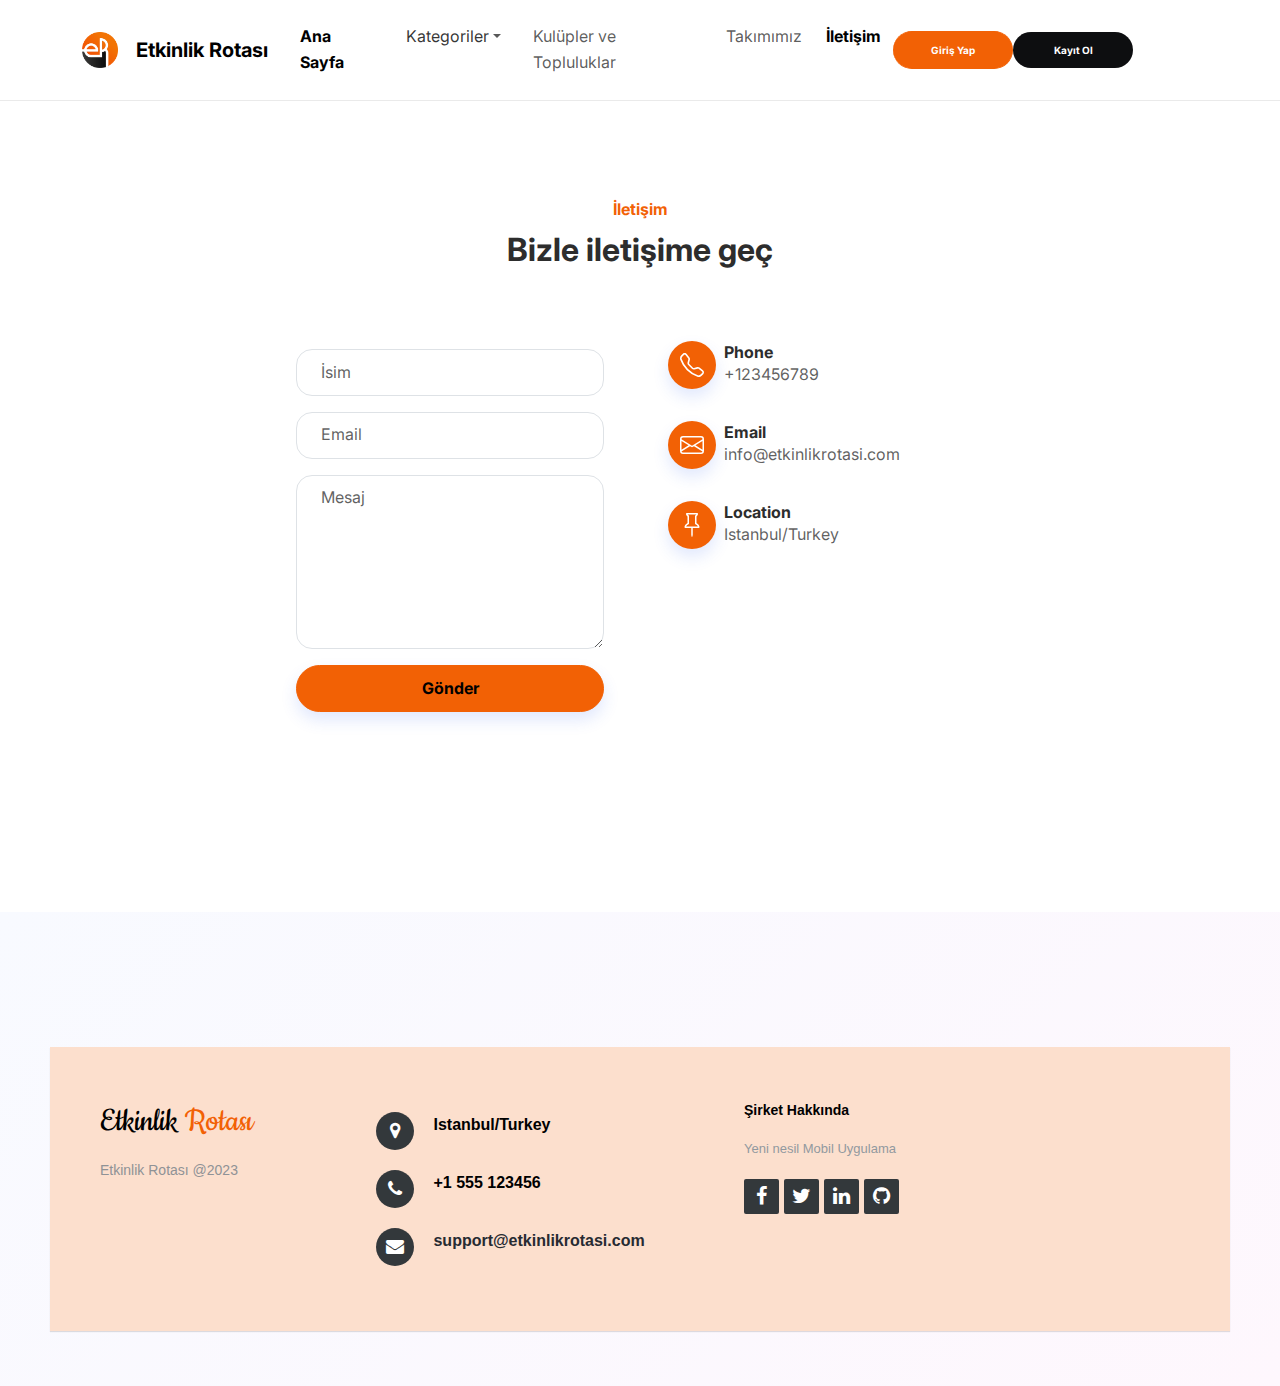
<file: src/contacts.html>
<!DOCTYPE html>
<html data-bs-theme="light" lang="en">

<head>
    <meta charset="utf-8">
    <meta name="viewport" content="width=device-width, initial-scale=1.0, shrink-to-fit=no">
    <title>Contacts - Etkinlik Rotası</title>
    <meta name="description" content="Yeni nesil bilet satın alma platformu">
    <link rel="stylesheet" href="assets/bootstrap/css/bootstrap.min.css">
    <link rel="stylesheet" href="https://fonts.googleapis.com/css?family=Inter:300italic,400italic,600italic,700italic,800italic,400,300,600,700,800&amp;display=swap">
    <link rel="stylesheet" href="https://fonts.googleapis.com/css?family=Cookie">
    <link rel="stylesheet" href="assets/fonts/font-awesome.min.css">
    <link rel="stylesheet" href="assets/css/bs-theme-overrides.css">
    <link rel="stylesheet" href="assets/css/Bold-BS4-CSS-Image-Slider.css">
    <link rel="stylesheet" href="assets/css/Footer-with-social-media-icons.css">
    <link rel="stylesheet" href="assets/css/Pretty-Footer-.css">
</head>

<body>
    <nav class="navbar navbar-expand-md sticky-top navbar-shrink py-3 navbar-light" id="mainNav">
        <div class="container"><img src="assets/img/android_icon.png" style="width: 36px;height: 36px;"><a class="navbar-brand d-flex align-items-center" href="/" style="width: 150px;padding: 9px;"><span style="font-size: 20px;padding: 9px;">Etkinlik Rotası</span></a>
            <div class="collapse navbar-collapse" id="navcol-1" style="width: 400px;transform: translate(0px);">
                <ul class="navbar-nav mx-auto">
                    <li class="nav-item"><a class="nav-link active" href="index.html" style="font-size: 16px;">Ana Sayfa</a></li>
                    <li class="nav-item dropdown"><a class="dropdown-toggle nav-link" aria-expanded="false" data-bs-toggle="dropdown" href="#"><span style="color: rgba(0, 0, 0, 0.8);">Kategoriler</span></a>
                        <div class="dropdown-menu"><a class="dropdown-item" href="#">Konserler</a><a class="dropdown-item" href="#">Tiyatrolar</a><a class="dropdown-item" href="#">Sanat Sergileri</a><a class="dropdown-item" href="#">Workshop</a><a class="dropdown-item" href="#">Sinema</a><a class="dropdown-item" href="#">Festivaller</a><a class="dropdown-item" href="#">Müzeler</a></div>
                    </li>
                    <li class="nav-item"></li>
                    <li class="nav-item"><a class="nav-link" href="projects.html" style="font-size: 16px;">Kulüpler ve Topluluklar</a></li>
                    <li class="nav-item"><a class="nav-link" href="team.html" style="font-size: 16px;padding-right: 8px;">Takımımız</a></li>
                    <li class="nav-item"><a class="nav-link active" href="contacts.html" style="font-size: 16px;padding-right: 8px;">İletişim&nbsp;</a></li>
                    <li class="nav-item"></li>
                    <li class="nav-item"></li>
                    <li class="nav-item"></li>
                </ul>
                <div class="col-xl-4"><a class="btn btn-primary" role="button" style="font-size: 10px;color: rgb(255,255,255);background: rgb(242,97,5);border-left-style: none;border-left-color: var(--bs-btn-color);width: 120px;" href="login.html">Giriş Yap</a><a class="btn btn-primary" role="button" style="font-size: 10px;color: rgb(255,255,255);background: rgb(13,14,16);width: 120px;border-width: 0px;border-left-style: none;border-left-color: rgb(10,10,10);" href="signup.html">Kayıt Ol</a></div>
            </div>
        </div>
    </nav>
    <section class="py-5">
        <div class="container py-5">
            <div class="row mb-5">
                <div class="col-md-8 col-xl-6 text-center mx-auto">
                    <p class="fw-bold text-success mb-2" style="color: var(--bs-primary);"><span style="color: rgb(242, 97, 5);">İletişim</span></p>
                    <h2 class="fw-bold">Bizle iletişime geç</h2>
                </div>
            </div>
            <div class="row d-flex justify-content-center">
                <div class="col-md-6 col-xl-4">
                    <div>
                        <form class="p-3 p-xl-4" method="post" data-bs-theme="light">
                            <div class="mb-3"><input class="form-control" type="text" id="name-1" name="name" placeholder="İsim"></div>
                            <div class="mb-3"><input class="form-control" type="email" id="email-1" name="email" placeholder="Email"></div>
                            <div class="mb-3"><textarea class="form-control" id="message-1" name="message" rows="6" placeholder="Mesaj"></textarea></div>
                            <div><button class="btn btn-primary shadow d-block w-100" type="submit">Gönder</button></div>
                        </form>
                    </div>
                </div>
                <div class="col-md-4 col-xl-4 d-flex justify-content-center justify-content-xl-start">
                    <div class="d-flex flex-wrap flex-md-column justify-content-md-start align-items-md-start h-100">
                        <div class="d-flex align-items-center p-3">
                            <div class="bs-icon-md bs-icon-circle bs-icon-primary shadow d-flex flex-shrink-0 justify-content-center align-items-center d-inline-block bs-icon bs-icon-md"><svg xmlns="http://www.w3.org/2000/svg" width="1em" height="1em" fill="currentColor" viewBox="0 0 16 16" class="bi bi-telephone">
                                    <path d="M3.654 1.328a.678.678 0 0 0-1.015-.063L1.605 2.3c-.483.484-.661 1.169-.45 1.77a17.568 17.568 0 0 0 4.168 6.608 17.569 17.569 0 0 0 6.608 4.168c.601.211 1.286.033 1.77-.45l1.034-1.034a.678.678 0 0 0-.063-1.015l-2.307-1.794a.678.678 0 0 0-.58-.122l-2.19.547a1.745 1.745 0 0 1-1.657-.459L5.482 8.062a1.745 1.745 0 0 1-.46-1.657l.548-2.19a.678.678 0 0 0-.122-.58L3.654 1.328zM1.884.511a1.745 1.745 0 0 1 2.612.163L6.29 2.98c.329.423.445.974.315 1.494l-.547 2.19a.678.678 0 0 0 .178.643l2.457 2.457a.678.678 0 0 0 .644.178l2.189-.547a1.745 1.745 0 0 1 1.494.315l2.306 1.794c.829.645.905 1.87.163 2.611l-1.034 1.034c-.74.74-1.846 1.065-2.877.702a18.634 18.634 0 0 1-7.01-4.42 18.634 18.634 0 0 1-4.42-7.009c-.362-1.03-.037-2.137.703-2.877L1.885.511z"></path>
                                </svg></div>
                            <div class="px-2">
                                <h6 class="fw-bold mb-0">Phone</h6>
                                <p class="text-muted mb-0">+123456789</p>
                            </div>
                        </div>
                        <div class="d-flex align-items-center p-3">
                            <div class="bs-icon-md bs-icon-circle bs-icon-primary shadow d-flex flex-shrink-0 justify-content-center align-items-center d-inline-block bs-icon bs-icon-md"><svg xmlns="http://www.w3.org/2000/svg" width="1em" height="1em" fill="currentColor" viewBox="0 0 16 16" class="bi bi-envelope">
                                    <path d="M0 4a2 2 0 0 1 2-2h12a2 2 0 0 1 2 2v8a2 2 0 0 1-2 2H2a2 2 0 0 1-2-2V4Zm2-1a1 1 0 0 0-1 1v.217l7 4.2 7-4.2V4a1 1 0 0 0-1-1H2Zm13 2.383-4.708 2.825L15 11.105V5.383Zm-.034 6.876-5.64-3.471L8 9.583l-1.326-.795-5.64 3.47A1 1 0 0 0 2 13h12a1 1 0 0 0 .966-.741ZM1 11.105l4.708-2.897L1 5.383v5.722Z"></path>
                                </svg></div>
                            <div class="px-2">
                                <h6 class="fw-bold mb-0">Email</h6>
                                <p class="text-muted mb-0">info@etkinlikrotasi.com</p>
                            </div>
                        </div>
                        <div class="d-flex align-items-center p-3">
                            <div class="bs-icon-md bs-icon-circle bs-icon-primary shadow d-flex flex-shrink-0 justify-content-center align-items-center d-inline-block bs-icon bs-icon-md"><svg xmlns="http://www.w3.org/2000/svg" width="1em" height="1em" fill="currentColor" viewBox="0 0 16 16" class="bi bi-pin">
                                    <path d="M4.146.146A.5.5 0 0 1 4.5 0h7a.5.5 0 0 1 .5.5c0 .68-.342 1.174-.646 1.479-.126.125-.25.224-.354.298v4.431l.078.048c.203.127.476.314.751.555C12.36 7.775 13 8.527 13 9.5a.5.5 0 0 1-.5.5h-4v4.5c0 .276-.224 1.5-.5 1.5s-.5-1.224-.5-1.5V10h-4a.5.5 0 0 1-.5-.5c0-.973.64-1.725 1.17-2.189A5.921 5.921 0 0 1 5 6.708V2.277a2.77 2.77 0 0 1-.354-.298C4.342 1.674 4 1.179 4 .5a.5.5 0 0 1 .146-.354zm1.58 1.408-.002-.001.002.001zm-.002-.001.002.001A.5.5 0 0 1 6 2v5a.5.5 0 0 1-.276.447h-.002l-.012.007-.054.03a4.922 4.922 0 0 0-.827.58c-.318.278-.585.596-.725.936h7.792c-.14-.34-.407-.658-.725-.936a4.915 4.915 0 0 0-.881-.61l-.012-.006h-.002A.5.5 0 0 1 10 7V2a.5.5 0 0 1 .295-.458 1.775 1.775 0 0 0 .351-.271c.08-.08.155-.17.214-.271H5.14c.06.1.133.191.214.271a1.78 1.78 0 0 0 .37.282z"></path>
                                </svg></div>
                            <div class="px-2">
                                <h6 class="fw-bold mb-0">Location</h6>
                                <p class="text-muted mb-0">Istanbul/Turkey</p>
                            </div>
                        </div>
                    </div>
                </div>
            </div>
        </div>
    </section>
    <footer class="bg-primary-gradient">
        <footer style="background: var(--bs-primary-bg-subtle);">
            <div class="row">
                <div class="col-sm-6 col-md-4 col-lg-3 col-xl-3 offset-xl-0 footer-navigation">
                    <h3><a href="#" style="border-color: var(--bs-emphasis-color);"><span style="color: rgb(0, 0, 0);">Etkinlik </span><span style="color: rgb(242, 97, 5);">Rotası</span></a></h3>
                    <p class="company-name">Etkinlik Rotası @2023</p><a href="#" style="color: var(--bs-primary-bg-subtle);">Admin Panel Giriş</a>
                </div>
                <div class="col-sm-6 col-md-4 col-lg-4 footer-contacts">
                    <div><span class="fa fa-map-marker footer-contacts-icon"> </span>
                        <p><span class="new-line-span"></span><span style="color: rgb(0, 0, 0);"> Istanbul/Turkey</span></p>
                    </div>
                    <div><i class="fa fa-phone footer-contacts-icon"></i>
                        <p class="footer-center-info email text-start"><span style="color: rgb(0, 0, 0);"> +1 555 123456</span></p>
                    </div>
                    <div><i class="fa fa-envelope footer-contacts-icon"></i>
                        <p> <a href="#" target="_blank"><span style="color: rgb(39, 43, 50);">support@etkinlikrotasi.com</span></a></p>
                    </div>
                </div>
                <div class="col-md-4 col-lg-4 footer-about">
                    <h4><span style="color: rgb(0, 0, 0);">Şirket Hakkında</span></h4>
                    <p> Yeni nesil Mobil Uygulama</p>
                    <div class="social-links social-icons"><a href="#"><i class="fa fa-facebook"></i></a><a href="#"><i class="fa fa-twitter"></i></a><a href="#"><i class="fa fa-linkedin"></i></a><a href="#"><i class="fa fa-github"></i></a></div>
                </div>
            </div>
        </footer>
    </footer>
    <script src="assets/bootstrap/js/bootstrap.min.js"></script>
    <script src="assets/js/bold-and-bright.js"></script>
</body>

</html>
</file>
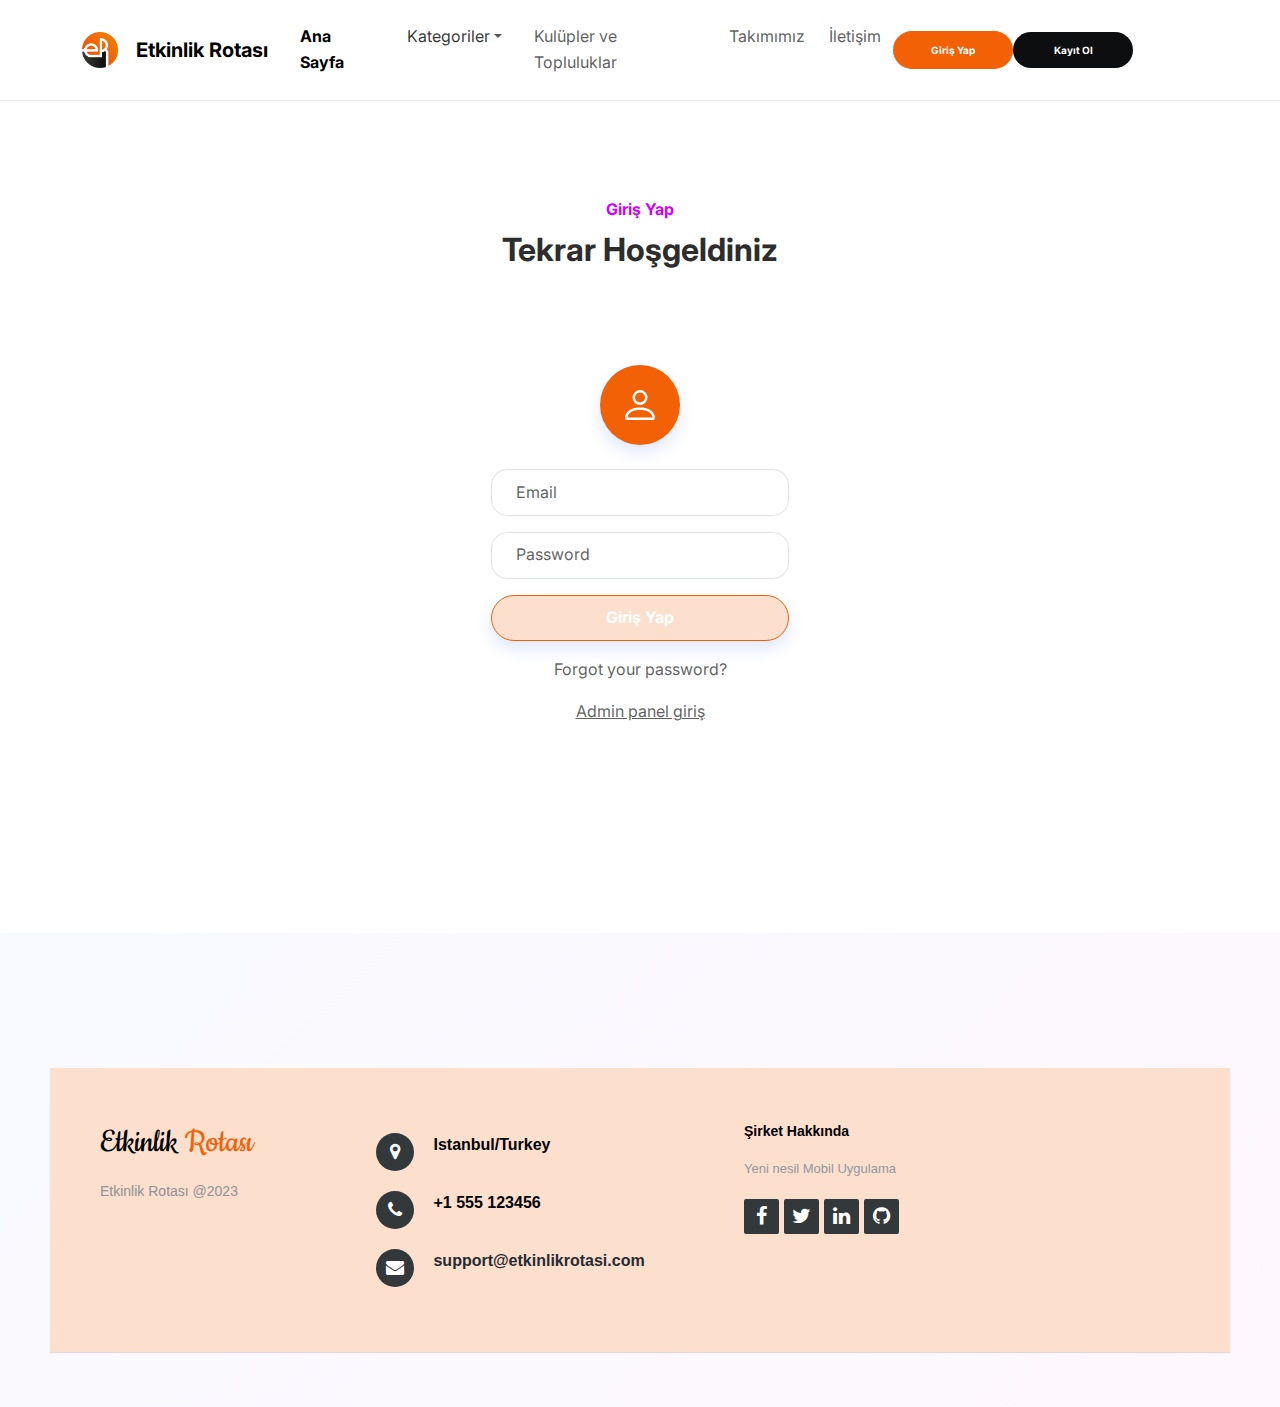
<file: src/login.html>
<!DOCTYPE html>
<html data-bs-theme="light" lang="en">

<head>
    <meta charset="utf-8">
    <meta name="viewport" content="width=device-width, initial-scale=1.0, shrink-to-fit=no">
    <title>Log in - Etkinlik Rotası</title>
    <meta name="description" content="Yeni nesil bilet satın alma platformu">
    <link rel="stylesheet" href="assets/bootstrap/css/bootstrap.min.css">
    <link rel="stylesheet" href="https://fonts.googleapis.com/css?family=Inter:300italic,400italic,600italic,700italic,800italic,400,300,600,700,800&amp;display=swap">
    <link rel="stylesheet" href="https://fonts.googleapis.com/css?family=Cookie">
    <link rel="stylesheet" href="assets/fonts/font-awesome.min.css">
    <link rel="stylesheet" href="assets/css/bs-theme-overrides.css">
    <link rel="stylesheet" href="assets/css/Bold-BS4-CSS-Image-Slider.css">
    <link rel="stylesheet" href="assets/css/Footer-with-social-media-icons.css">
    <link rel="stylesheet" href="assets/css/Pretty-Footer-.css">
</head>

<body>
    <nav class="navbar navbar-expand-md sticky-top navbar-shrink py-3 navbar-light" id="mainNav">
        <div class="container"><img src="assets/img/android_icon.png" style="width: 36px;height: 36px;"><a class="navbar-brand d-flex align-items-center" href="/" style="width: 150px;padding: 9px;"><span style="font-size: 20px;padding: 9px;">Etkinlik Rotası</span></a>
            <div class="collapse navbar-collapse" id="navcol-1" style="width: 400px;transform: translate(0px);">
                <ul class="navbar-nav mx-auto">
                    <li class="nav-item"><a class="nav-link active" href="index.html" style="font-size: 16px;">Ana Sayfa</a></li>
                    <li class="nav-item dropdown"><a class="dropdown-toggle nav-link" aria-expanded="false" data-bs-toggle="dropdown" href="#"><span style="color: rgba(0, 0, 0, 0.8);">Kategoriler</span></a>
                        <div class="dropdown-menu"><a class="dropdown-item" href="#">Konserler</a><a class="dropdown-item" href="#">Tiyatrolar</a><a class="dropdown-item" href="#">Sanat Sergileri</a><a class="dropdown-item" href="#">Workshop</a><a class="dropdown-item" href="#">Sinema</a><a class="dropdown-item" href="#">Festivaller</a><a class="dropdown-item" href="#">Müzeler</a></div>
                    </li>
                    <li class="nav-item"></li>
                    <li class="nav-item"><a class="nav-link" href="projects.html" style="font-size: 16px;">Kulüpler ve Topluluklar</a></li>
                    <li class="nav-item"><a class="nav-link" href="team.html" style="font-size: 16px;padding-right: 8px;">Takımımız</a></li>
                    <li class="nav-item"><a class="nav-link" href="contacts.html" style="font-size: 16px;padding-right: 8px;">İletişim&nbsp;</a></li>
                    <li class="nav-item"></li>
                    <li class="nav-item"></li>
                    <li class="nav-item"></li>
                </ul>
                <div class="col-xl-4"><a class="btn btn-primary" role="button" style="font-size: 10px;color: rgb(255,255,255);background: rgb(242,97,5);border-left-style: none;border-left-color: var(--bs-btn-color);width: 120px;" href="login.html">Giriş Yap</a><a class="btn btn-primary" role="button" style="font-size: 10px;color: rgb(255,255,255);background: rgb(13,14,16);width: 120px;border-width: 0px;border-left-style: none;border-left-color: rgb(10,10,10);" href="signup.html">Kayıt Ol</a></div>
            </div>
        </div>
    </nav>
    <section class="py-5">
        <div class="container py-5">
            <div class="row mb-4 mb-lg-5">
                <div class="col-md-8 col-xl-6 text-center mx-auto">
                    <p class="fw-bold text-success mb-2" style="color: #d500f9;"><span style="color: rgb(213, 0, 249);">Giriş Yap</span></p>
                    <h2 class="fw-bold">Tekrar Hoşgeldiniz</h2>
                </div>
            </div>
            <div class="row d-flex justify-content-center">
                <div class="col-md-6 col-xl-4">
                    <div class="card">
                        <div class="card-body text-center d-flex flex-column align-items-center">
                            <div class="bs-icon-xl bs-icon-circle bs-icon-primary shadow bs-icon my-4"><svg xmlns="http://www.w3.org/2000/svg" width="1em" height="1em" fill="currentColor" viewBox="0 0 16 16" class="bi bi-person">
                                    <path d="M8 8a3 3 0 1 0 0-6 3 3 0 0 0 0 6Zm2-3a2 2 0 1 1-4 0 2 2 0 0 1 4 0Zm4 8c0 1-1 1-1 1H3s-1 0-1-1 1-4 6-4 6 3 6 4Zm-1-.004c-.001-.246-.154-.986-.832-1.664C11.516 10.68 10.289 10 8 10c-2.29 0-3.516.68-4.168 1.332-.678.678-.83 1.418-.832 1.664h10Z"></path>
                                </svg></div>
                            <form method="post" data-bs-theme="light">
                                <div class="mb-3"><input class="form-control" type="email" name="email" placeholder="Email"></div>
                                <div class="mb-3"><input class="form-control" type="password" name="password" placeholder="Password"></div>
                                <div class="mb-3"><button class="btn btn-primary shadow d-block w-100" type="submit" style="background: var(--bs-primary-bg-subtle);color: var(--bs-body-bg);">Giriş Yap</button></div>
                            </form>
                            <p class="text-muted">Forgot your password?</p>
                            <p class="text-muted"><a href="admin.html">Admin panel giriş</a></p>
                            <!-- <p class="text-muted">Admin panel giriş için tıklayınız</p> -->

                        </div>
                    </div>
                </div>
            </div>
        </div>
    </section>
    <footer class="bg-primary-gradient">
        <footer style="background: var(--bs-primary-bg-subtle);">
            <div class="row">
                <div class="col-sm-6 col-md-4 col-lg-3 col-xl-3 offset-xl-0 footer-navigation">
                    <h3><a href="#" style="border-color: var(--bs-emphasis-color);"><span style="color: rgb(0, 0, 0);">Etkinlik </span><span style="color: rgb(242, 97, 5);">Rotası</span></a></h3>
                    <p class="company-name">Etkinlik Rotası @2023</p><a href="#" style="color: var(--bs-primary-bg-subtle);">Admin Panel Giriş</a>
                </div>
                <div class="col-sm-6 col-md-4 col-lg-4 footer-contacts">
                    <div><span class="fa fa-map-marker footer-contacts-icon"> </span>
                        <p><span class="new-line-span"></span><span style="color: rgb(0, 0, 0);"> Istanbul/Turkey</span></p>
                    </div>
                    <div><i class="fa fa-phone footer-contacts-icon"></i>
                        <p class="footer-center-info email text-start"><span style="color: rgb(0, 0, 0);"> +1 555 123456</span></p>
                    </div>
                    <div><i class="fa fa-envelope footer-contacts-icon"></i>
                        <p> <a href="#" target="_blank"><span style="color: rgb(39, 43, 50);">support@etkinlikrotasi.com</span></a></p>
                    </div>
                </div>
                <div class="col-md-4 col-lg-4 footer-about">
                    <h4><span style="color: rgb(0, 0, 0);">Şirket Hakkında</span></h4>
                    <p> Yeni nesil Mobil Uygulama</p>
                    <div class="social-links social-icons"><a href="#"><i class="fa fa-facebook"></i></a><a href="#"><i class="fa fa-twitter"></i></a><a href="#"><i class="fa fa-linkedin"></i></a><a href="#"><i class="fa fa-github"></i></a></div>
                </div>
            </div>
        </footer>
    </footer>
    <script src="assets/bootstrap/js/bootstrap.min.js"></script>
    <script src="assets/js/bold-and-bright.js"></script>
</body>

</html>
</file>
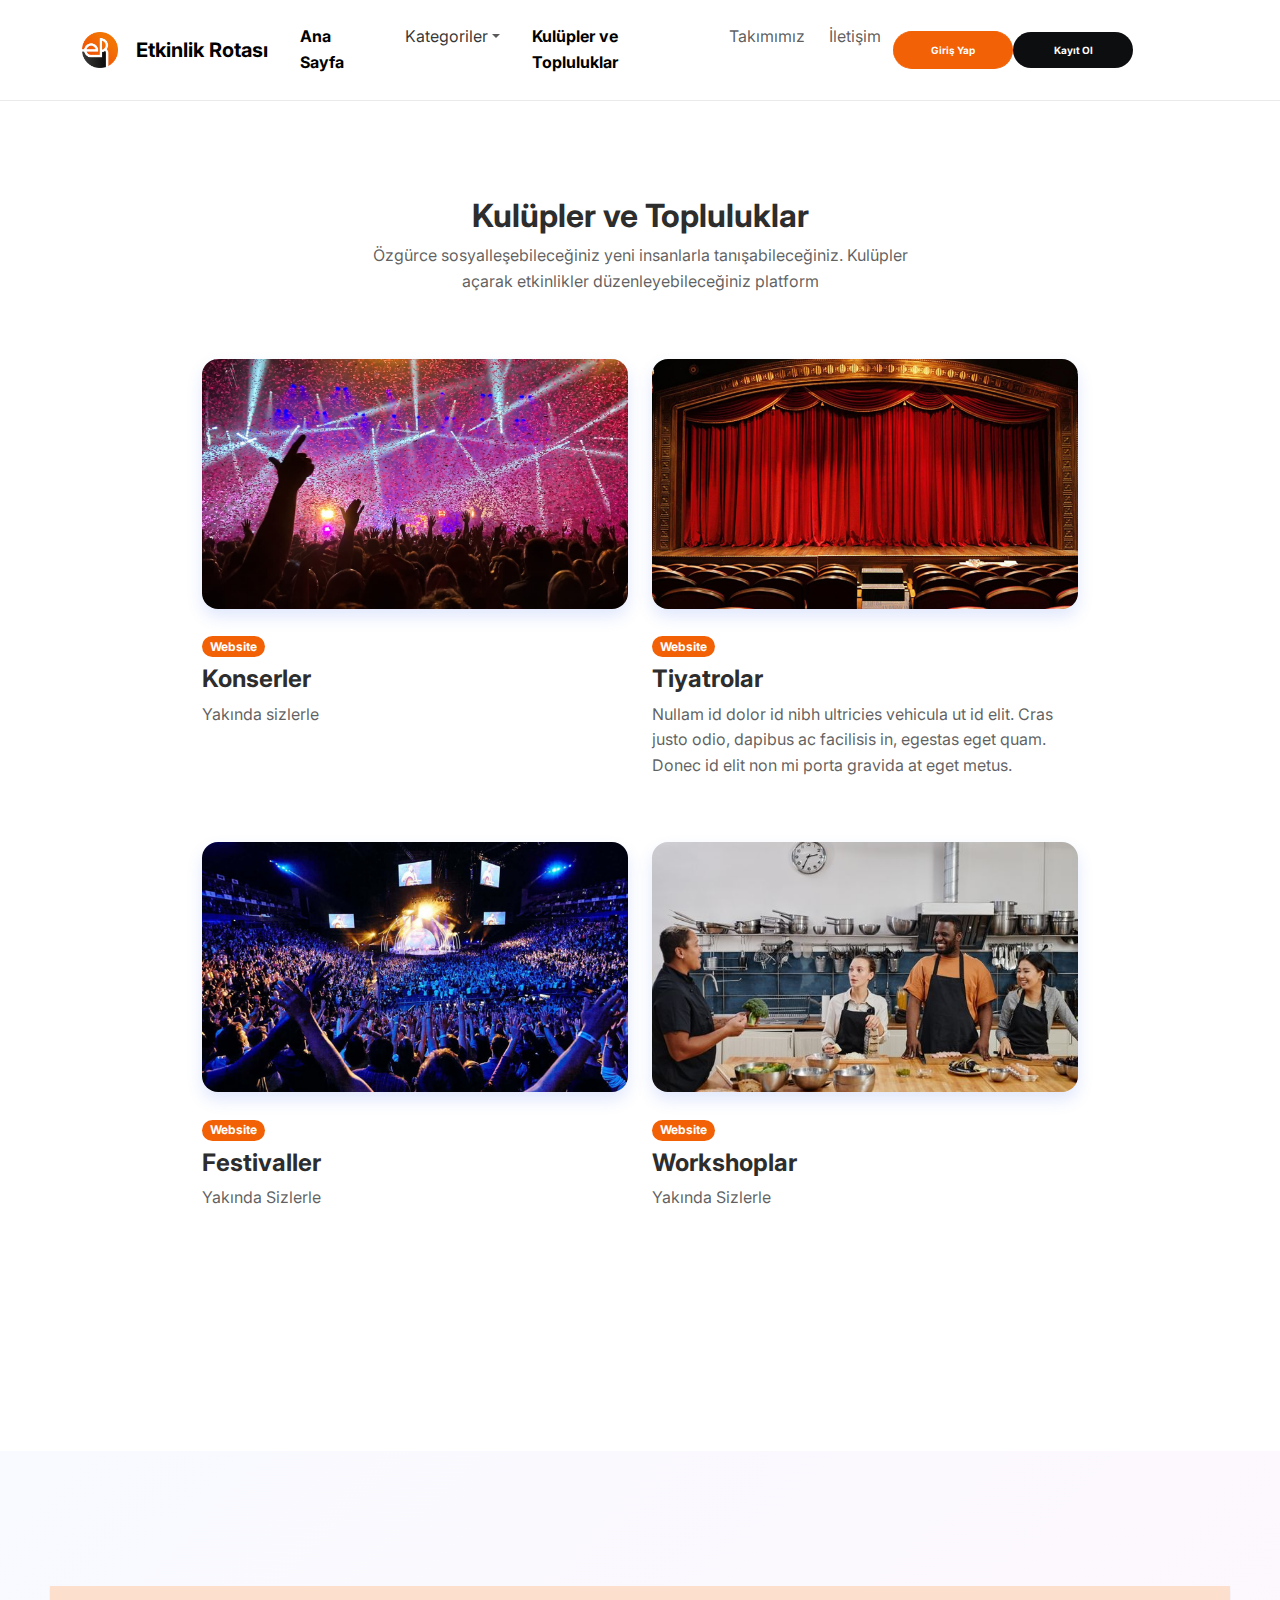
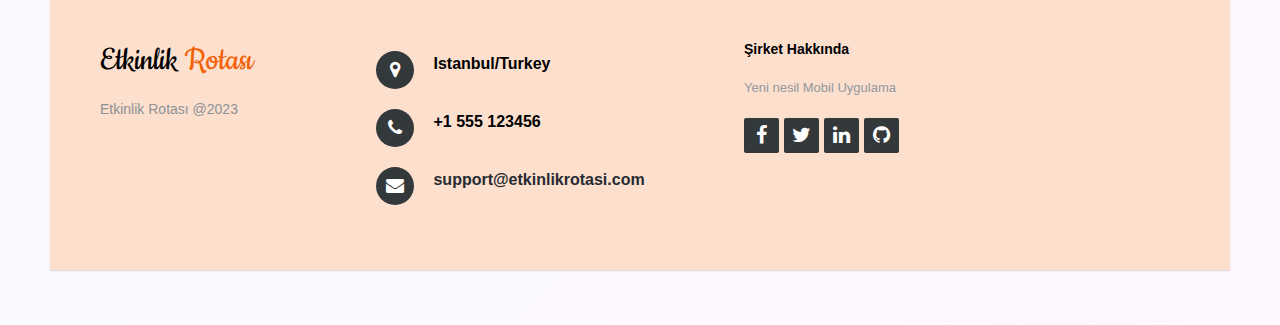
<file: src/projects.html>
<!DOCTYPE html>
<html data-bs-theme="light" lang="en">

<head>
    <meta charset="utf-8">
    <meta name="viewport" content="width=device-width, initial-scale=1.0, shrink-to-fit=no">
    <title>Projects - Etkinlik Rotası</title>
    <meta name="description" content="Yeni nesil bilet satın alma platformu">
    <link rel="stylesheet" href="assets/bootstrap/css/bootstrap.min.css">
    <link rel="stylesheet" href="https://fonts.googleapis.com/css?family=Inter:300italic,400italic,600italic,700italic,800italic,400,300,600,700,800&amp;display=swap">
    <link rel="stylesheet" href="https://fonts.googleapis.com/css?family=Cookie">
    <link rel="stylesheet" href="assets/fonts/font-awesome.min.css">
    <link rel="stylesheet" href="assets/css/bs-theme-overrides.css">
    <link rel="stylesheet" href="assets/css/Bold-BS4-CSS-Image-Slider.css">
    <link rel="stylesheet" href="assets/css/Footer-with-social-media-icons.css">
    <link rel="stylesheet" href="assets/css/Pretty-Footer-.css">
</head>

<body>
    <nav class="navbar navbar-expand-md sticky-top navbar-shrink py-3 navbar-light" id="mainNav">
        <div class="container"><img src="assets/img/android_icon.png" style="width: 36px;height: 36px;"><a class="navbar-brand d-flex align-items-center" href="/" style="width: 150px;padding: 9px;"><span style="font-size: 20px;padding: 9px;">Etkinlik Rotası</span></a>
            <div class="collapse navbar-collapse" id="navcol-1" style="width: 400px;transform: translate(0px);">
                <ul class="navbar-nav mx-auto">
                    <li class="nav-item"><a class="nav-link active" href="index.html" style="font-size: 16px;">Ana Sayfa</a></li>
                    <li class="nav-item dropdown"><a class="dropdown-toggle nav-link" aria-expanded="false" data-bs-toggle="dropdown" href="#"><span style="color: rgba(0, 0, 0, 0.8);">Kategoriler</span></a>
                        <div class="dropdown-menu"><a class="dropdown-item" href="#">Konserler</a><a class="dropdown-item" href="#">Tiyatrolar</a><a class="dropdown-item" href="#">Sanat Sergileri</a><a class="dropdown-item" href="#">Workshop</a><a class="dropdown-item" href="#">Sinema</a><a class="dropdown-item" href="#">Festivaller</a><a class="dropdown-item" href="#">Müzeler</a></div>
                    </li>
                    <li class="nav-item"></li>
                    <li class="nav-item"><a class="nav-link active" href="projects.html" style="font-size: 16px;">Kulüpler ve Topluluklar</a></li>
                    <li class="nav-item"><a class="nav-link" href="team.html" style="font-size: 16px;padding-right: 8px;">Takımımız</a></li>
                    <li class="nav-item"><a class="nav-link" href="contacts.html" style="font-size: 16px;padding-right: 8px;">İletişim&nbsp;</a></li>
                    <li class="nav-item"></li>
                    <li class="nav-item"></li>
                    <li class="nav-item"></li>
                </ul>
                <div class="col-xl-4"><a class="btn btn-primary" role="button" style="font-size: 10px;color: rgb(255,255,255);background: rgb(242,97,5);border-left-style: none;border-left-color: var(--bs-btn-color);width: 120px;" href="login.html">Giriş Yap</a><a class="btn btn-primary" role="button" style="font-size: 10px;color: rgb(255,255,255);background: rgb(13,14,16);width: 120px;border-width: 0px;border-left-style: none;border-left-color: rgb(10,10,10);" href="signup.html">Kayıt Ol</a></div>
            </div>
        </div>
    </nav>
    <section class="py-5">
        <div class="container py-5">
            <div class="row mb-5">
                <div class="col-md-8 col-xl-6 text-center mx-auto">
                    <h2 class="fw-bold">Kulüpler ve Topluluklar</h2>
                    <p class="text-muted">Özgürce sosyalleşebileceğiniz yeni insanlarla tanışabileceğiniz. Kulüpler açarak etkinlikler düzenleyebileceğiniz platform</p>
                </div>
            </div>
            <div class="row row-cols-1 row-cols-md-2 mx-auto" style="max-width: 900px;">
                <div class="col mb-4">
                    <div><a href="#"><img class="rounded img-fluid shadow w-100 fit-cover" src="assets/img/products/konser-nedir-konser-ne-demek-biletino-1124.jpg" style="height: 250px;"></a>
                        <div class="py-4"><span class="badge bg-primary mb-2">Website</span>
                            <h4 class="fw-bold">Konserler</h4>
                            <p class="text-muted">Yakında sizlerle</p>
                        </div>
                    </div>
                </div>
                <div class="col mb-4">
                    <div><a href="#"><img class="rounded img-fluid shadow w-100 fit-cover" src="assets/img/products/144438347-1600775959586-gfhfghfgh.jpg" style="height: 250px;"></a>
                        <div class="py-4"><span class="badge bg-primary mb-2">Website</span>
                            <h4 class="fw-bold">Tiyatrolar</h4>
                            <p class="text-muted">Nullam id dolor id nibh ultricies vehicula ut id elit. Cras justo odio, dapibus ac facilisis in, egestas eget quam. Donec id elit non mi porta gravida at eget metus.</p>
                        </div>
                    </div>
                </div>
                <div class="col mb-4">
                    <div><a href="#"><img class="rounded img-fluid shadow w-100 fit-cover" src="assets/img/products/londra%27daki_en_guzel_10_konser_alanı_the_o2_637107262533473648.jpg" style="height: 250px;"></a>
                        <div class="py-4"><span class="badge bg-primary mb-2">Website</span>
                            <h4 class="fw-bold">Festivaller</h4>
                            <p class="text-muted">Yakında Sizlerle</p>
                        </div>
                    </div>
                </div>
                <div class="col mb-4">
                    <div><a href="#"><img class="rounded img-fluid shadow w-100 fit-cover" src="assets/img/products/workshop-nedir-mutfak-workshop-etkinlikleri-3.jpg" style="height: 250px;"></a>
                        <div class="py-4"><span class="badge bg-primary mb-2">Website</span>
                            <h4 class="fw-bold">Workshoplar</h4>
                            <p class="text-muted">Yakında Sizlerle</p>
                        </div>
                    </div>
                </div>
            </div>
        </div>
    </section>
    <footer class="bg-primary-gradient">
        <footer style="background: var(--bs-primary-bg-subtle);">
            <div class="row">
                <div class="col-sm-6 col-md-4 col-lg-3 col-xl-3 offset-xl-0 footer-navigation">
                    <h3><a href="#" style="border-color: var(--bs-emphasis-color);"><span style="color: rgb(0, 0, 0);">Etkinlik </span><span style="color: rgb(242, 97, 5);">Rotası</span></a></h3>
                    <p class="company-name">Etkinlik Rotası @2023</p><a href="#" style="color: var(--bs-primary-bg-subtle);">Admin Panel Giriş</a>
                </div>
                <div class="col-sm-6 col-md-4 col-lg-4 footer-contacts">
                    <div><span class="fa fa-map-marker footer-contacts-icon"> </span>
                        <p><span class="new-line-span"></span><span style="color: rgb(0, 0, 0);"> Istanbul/Turkey</span></p>
                    </div>
                    <div><i class="fa fa-phone footer-contacts-icon"></i>
                        <p class="footer-center-info email text-start"><span style="color: rgb(0, 0, 0);"> +1 555 123456</span></p>
                    </div>
                    <div><i class="fa fa-envelope footer-contacts-icon"></i>
                        <p> <a href="#" target="_blank"><span style="color: rgb(39, 43, 50);">support@etkinlikrotasi.com</span></a></p>
                    </div>
                </div>
                <div class="col-md-4 col-lg-4 footer-about">
                    <h4><span style="color: rgb(0, 0, 0);">Şirket Hakkında</span></h4>
                    <p> Yeni nesil Mobil Uygulama</p>
                    <div class="social-links social-icons"><a href="#"><i class="fa fa-facebook"></i></a><a href="#"><i class="fa fa-twitter"></i></a><a href="#"><i class="fa fa-linkedin"></i></a><a href="#"><i class="fa fa-github"></i></a></div>
                </div>
            </div>
        </footer>
    </footer>
    <script src="assets/bootstrap/js/bootstrap.min.js"></script>
    <script src="assets/js/bold-and-bright.js"></script>
</body>

</html>
</file>
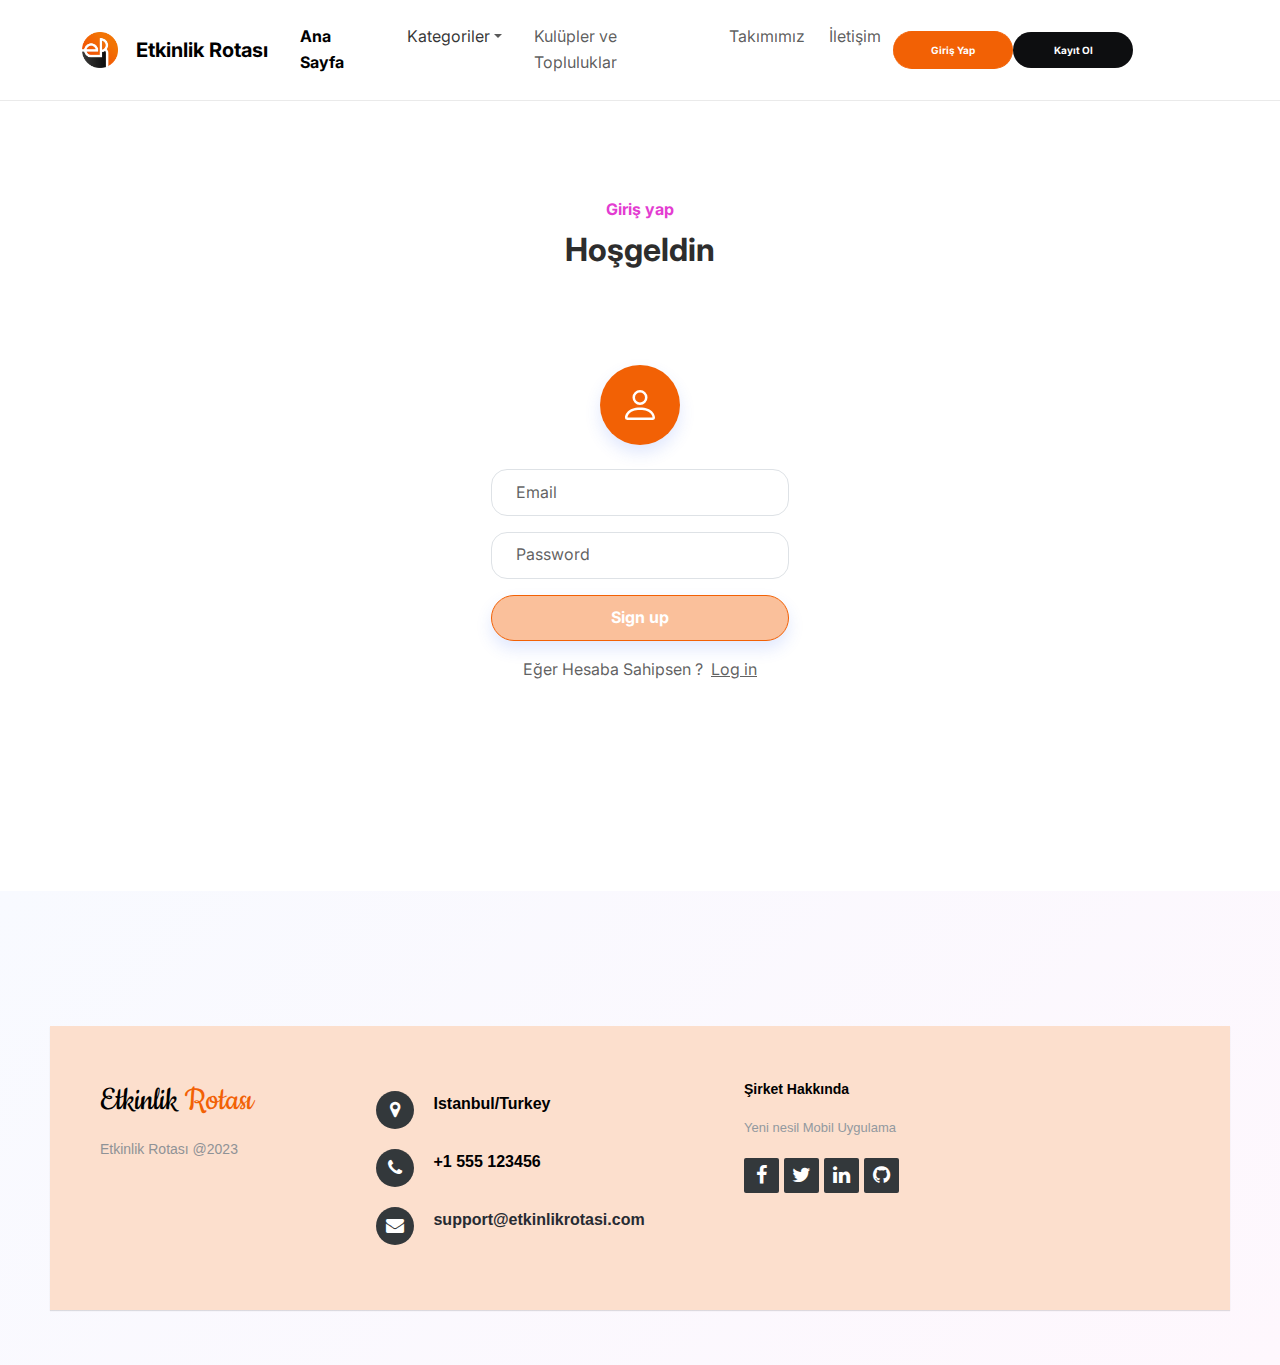
<file: src/signup.html>
<!DOCTYPE html>
<html data-bs-theme="light" lang="en">

<head>
    <meta charset="utf-8">
    <meta name="viewport" content="width=device-width, initial-scale=1.0, shrink-to-fit=no">
    <title>Sign up - Etkinlik Rotası</title>
    <meta name="description" content="Yeni nesil bilet satın alma platformu">
    <link rel="stylesheet" href="assets/bootstrap/css/bootstrap.min.css">
    <link rel="stylesheet" href="https://fonts.googleapis.com/css?family=Inter:300italic,400italic,600italic,700italic,800italic,400,300,600,700,800&amp;display=swap">
    <link rel="stylesheet" href="https://fonts.googleapis.com/css?family=Cookie">
    <link rel="stylesheet" href="assets/fonts/font-awesome.min.css">
    <link rel="stylesheet" href="assets/css/bs-theme-overrides.css">
    <link rel="stylesheet" href="assets/css/Bold-BS4-CSS-Image-Slider.css">
    <link rel="stylesheet" href="assets/css/Footer-with-social-media-icons.css">
    <link rel="stylesheet" href="assets/css/Pretty-Footer-.css">
</head>

<body>
    <nav class="navbar navbar-expand-md sticky-top navbar-shrink py-3 navbar-light" id="mainNav">
        <div class="container"><img src="assets/img/android_icon.png" style="width: 36px;height: 36px;"><a class="navbar-brand d-flex align-items-center" href="/" style="width: 150px;padding: 9px;"><span style="font-size: 20px;padding: 9px;">Etkinlik Rotası</span></a>
            <div class="collapse navbar-collapse" id="navcol-1" style="width: 400px;transform: translate(0px);">
                <ul class="navbar-nav mx-auto">
                    <li class="nav-item"><a class="nav-link active" href="index.html" style="font-size: 16px;">Ana Sayfa</a></li>
                    <li class="nav-item dropdown"><a class="dropdown-toggle nav-link" aria-expanded="false" data-bs-toggle="dropdown" href="#"><span style="color: rgba(0, 0, 0, 0.8);">Kategoriler</span></a>
                        <div class="dropdown-menu"><a class="dropdown-item" href="#">Konserler</a><a class="dropdown-item" href="#">Tiyatrolar</a><a class="dropdown-item" href="#">Sanat Sergileri</a><a class="dropdown-item" href="#">Workshop</a><a class="dropdown-item" href="#">Sinema</a><a class="dropdown-item" href="#">Festivaller</a><a class="dropdown-item" href="#">Müzeler</a></div>
                    </li>
                    <li class="nav-item"></li>
                    <li class="nav-item"><a class="nav-link" href="projects.html" style="font-size: 16px;">Kulüpler ve Topluluklar</a></li>
                    <li class="nav-item"><a class="nav-link" href="team.html" style="font-size: 16px;padding-right: 8px;">Takımımız</a></li>
                    <li class="nav-item"><a class="nav-link" href="contacts.html" style="font-size: 16px;padding-right: 8px;">İletişim&nbsp;</a></li>
                    <li class="nav-item"></li>
                    <li class="nav-item"></li>
                    <li class="nav-item"></li>
                </ul>
                <div class="col-xl-4"><a class="btn btn-primary" role="button" style="font-size: 10px;color: rgb(255,255,255);background: rgb(242,97,5);border-left-style: none;border-left-color: var(--bs-btn-color);width: 120px;" href="login.html">Giriş Yap</a><a class="btn btn-primary" role="button" style="font-size: 10px;color: rgb(255,255,255);background: rgb(13,14,16);width: 120px;border-width: 0px;border-left-style: none;border-left-color: rgb(10,10,10);" href="signup.html">Kayıt Ol</a></div>
            </div>
        </div>
    </nav>
    <section class="py-5">
        <div class="container py-5">
            <div class="row mb-4 mb-lg-5">
                <div class="col-md-8 col-xl-6 text-center mx-auto">
                    <p class="fw-bold text-success mb-2"><span style="color: rgb(227, 60, 209);">Giriş yap</span></p>
                    <h2 class="fw-bold">Hoşgeldin</h2>
                </div>
            </div>
            <div class="row d-flex justify-content-center">
                <div class="col-md-6 col-xl-4">
                    <div class="card">
                        <div class="card-body text-center d-flex flex-column align-items-center">
                            <div class="bs-icon-xl bs-icon-circle bs-icon-primary shadow bs-icon my-4"><svg xmlns="http://www.w3.org/2000/svg" width="1em" height="1em" fill="currentColor" viewBox="0 0 16 16" class="bi bi-person">
                                    <path d="M8 8a3 3 0 1 0 0-6 3 3 0 0 0 0 6Zm2-3a2 2 0 1 1-4 0 2 2 0 0 1 4 0Zm4 8c0 1-1 1-1 1H3s-1 0-1-1 1-4 6-4 6 3 6 4Zm-1-.004c-.001-.246-.154-.986-.832-1.664C11.516 10.68 10.289 10 8 10c-2.29 0-3.516.68-4.168 1.332-.678.678-.83 1.418-.832 1.664h10Z"></path>
                                </svg></div>
                            <form method="post" data-bs-theme="light">
                                <div class="mb-3"><input class="form-control" type="email" name="email" placeholder="Email"></div>
                                <div class="mb-3"><input class="form-control" type="password" name="password" placeholder="Password"></div>
                                <div class="mb-3"><button class="btn btn-primary shadow d-block w-100" type="submit" style="background: var(--bs-primary-border-subtle);"><span style="color: rgb(255, 255, 255);">Sign up</span></button></div>
                            </form>
                            <p class="text-muted">Eğer Hesaba Sahipsen ?&nbsp;&nbsp;<a href="login.html">Log in</a></p>
                        </div>
                    </div>
                </div>
            </div>
        </div>
    </section>
    <footer class="bg-primary-gradient">
        <footer style="background: var(--bs-primary-bg-subtle);">
            <div class="row">
                <div class="col-sm-6 col-md-4 col-lg-3 col-xl-3 offset-xl-0 footer-navigation">
                    <h3><a href="#" style="border-color: var(--bs-emphasis-color);"><span style="color: rgb(0, 0, 0);">Etkinlik </span><span style="color: rgb(242, 97, 5);">Rotası</span></a></h3>
                    <p class="company-name">Etkinlik Rotası @2023</p><a href="#" style="color: var(--bs-primary-bg-subtle);">Admin Panel Giriş</a>
                </div>
                <div class="col-sm-6 col-md-4 col-lg-4 footer-contacts">
                    <div><span class="fa fa-map-marker footer-contacts-icon"> </span>
                        <p><span class="new-line-span"></span><span style="color: rgb(0, 0, 0);"> Istanbul/Turkey</span></p>
                    </div>
                    <div><i class="fa fa-phone footer-contacts-icon"></i>
                        <p class="footer-center-info email text-start"><span style="color: rgb(0, 0, 0);"> +1 555 123456</span></p>
                    </div>
                    <div><i class="fa fa-envelope footer-contacts-icon"></i>
                        <p> <a href="#" target="_blank"><span style="color: rgb(39, 43, 50);">support@etkinlikrotasi.com</span></a></p>
                    </div>
                </div>
                <div class="col-md-4 col-lg-4 footer-about">
                    <h4><span style="color: rgb(0, 0, 0);">Şirket Hakkında</span></h4>
                    <p> Yeni nesil Mobil Uygulama</p>
                    <div class="social-links social-icons"><a href="#"><i class="fa fa-facebook"></i></a><a href="#"><i class="fa fa-twitter"></i></a><a href="#"><i class="fa fa-linkedin"></i></a><a href="#"><i class="fa fa-github"></i></a></div>
                </div>
            </div>
        </footer>
    </footer>
    <script src="assets/bootstrap/js/bootstrap.min.js"></script>
    <script src="assets/js/bold-and-bright.js"></script>
</body>

</html>
</file>
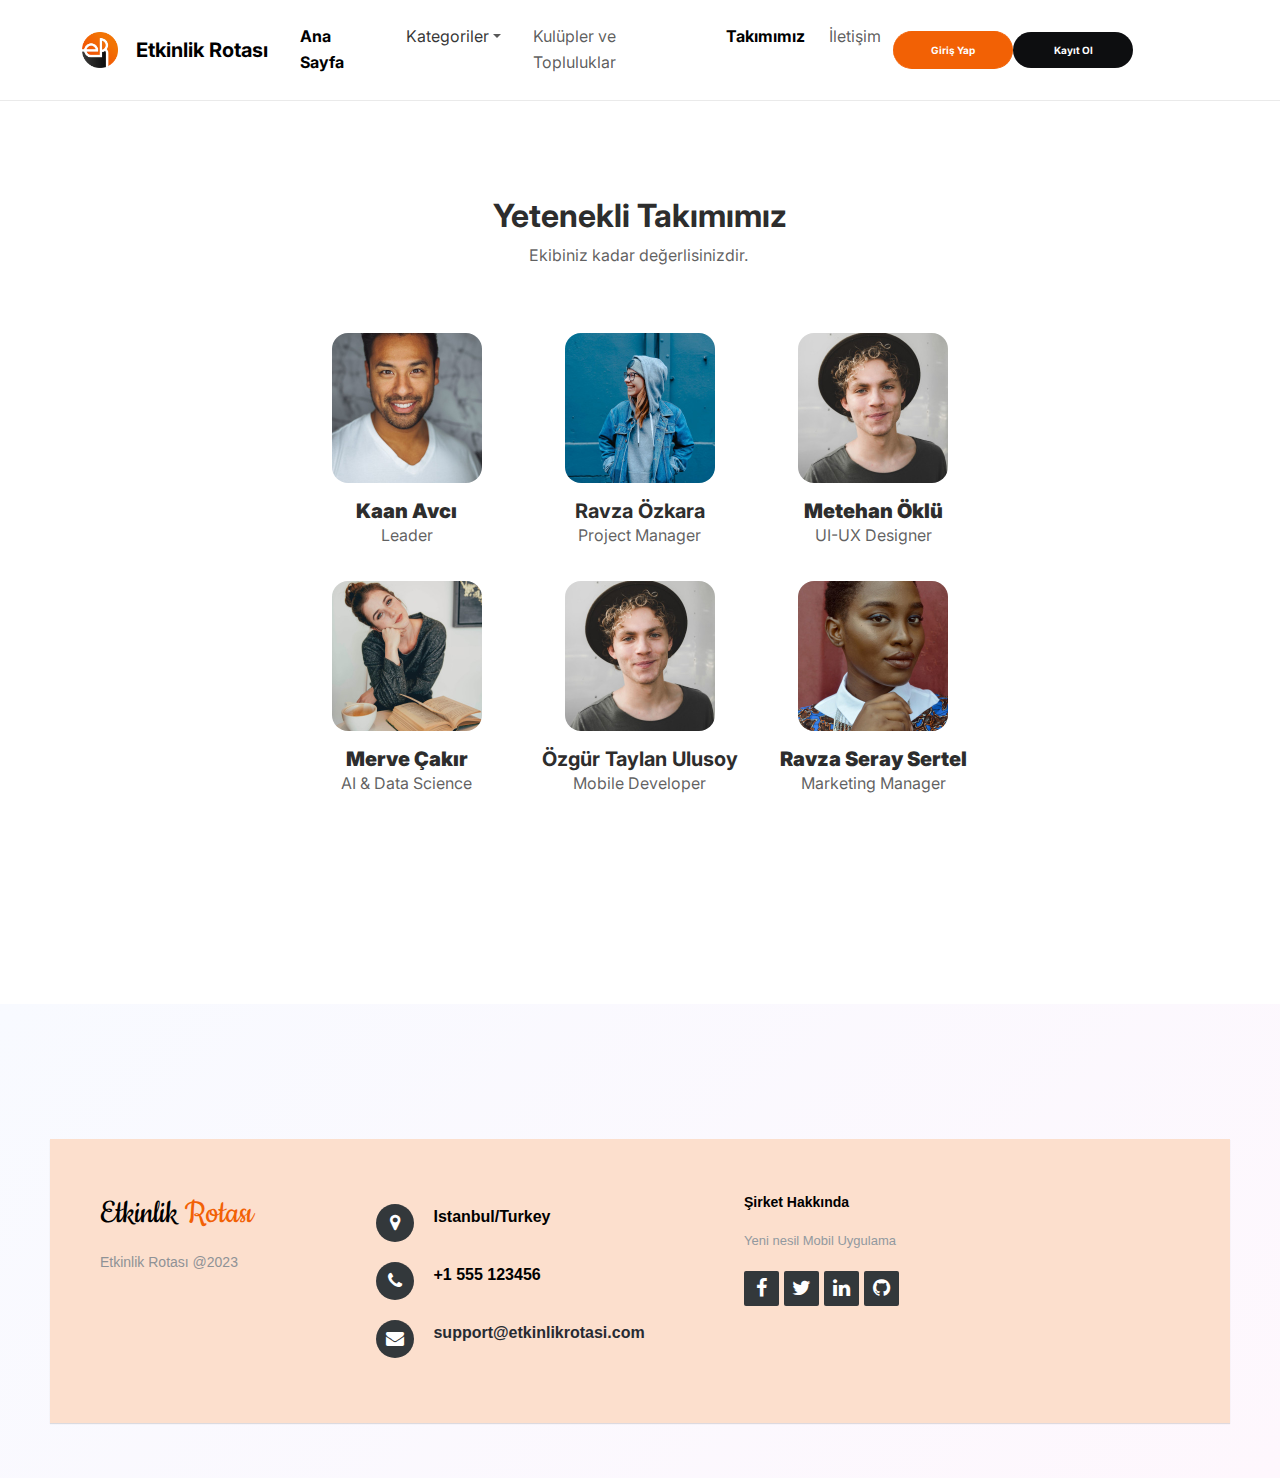
<file: src/team.html>
<!DOCTYPE html>
<html data-bs-theme="light" lang="en">

<head>
    <meta charset="utf-8">
    <meta name="viewport" content="width=device-width, initial-scale=1.0, shrink-to-fit=no">
    <title>Team - Etkinlik Rotası</title>
    <meta name="description" content="Yeni nesil bilet satın alma platformu">
    <link rel="stylesheet" href="assets/bootstrap/css/bootstrap.min.css">
    <link rel="stylesheet" href="https://fonts.googleapis.com/css?family=Inter:300italic,400italic,600italic,700italic,800italic,400,300,600,700,800&amp;display=swap">
    <link rel="stylesheet" href="https://fonts.googleapis.com/css?family=Cookie">
    <link rel="stylesheet" href="assets/fonts/font-awesome.min.css">
    <link rel="stylesheet" href="assets/css/bs-theme-overrides.css">
    <link rel="stylesheet" href="assets/css/Bold-BS4-CSS-Image-Slider.css">
    <link rel="stylesheet" href="assets/css/Footer-with-social-media-icons.css">
    <link rel="stylesheet" href="assets/css/Pretty-Footer-.css">
</head>

<body>
    <nav class="navbar navbar-expand-md sticky-top navbar-shrink py-3 navbar-light" id="mainNav">
        <div class="container"><img src="assets/img/android_icon.png" style="width: 36px;height: 36px;"><a class="navbar-brand d-flex align-items-center" href="/" style="width: 150px;padding: 9px;"><span style="font-size: 20px;padding: 9px;">Etkinlik Rotası</span></a>
            <div class="collapse navbar-collapse" id="navcol-1" style="width: 400px;transform: translate(0px);">
                <ul class="navbar-nav mx-auto">
                    <li class="nav-item"><a class="nav-link active" href="index.html" style="font-size: 16px;">Ana Sayfa</a></li>
                    <li class="nav-item dropdown"><a class="dropdown-toggle nav-link" aria-expanded="false" data-bs-toggle="dropdown" href="#"><span style="color: rgba(0, 0, 0, 0.8);">Kategoriler</span></a>
                        <div class="dropdown-menu"><a class="dropdown-item" href="#">Konserler</a><a class="dropdown-item" href="#">Tiyatrolar</a><a class="dropdown-item" href="#">Sanat Sergileri</a><a class="dropdown-item" href="#">Workshop</a><a class="dropdown-item" href="#">Sinema</a><a class="dropdown-item" href="#">Festivaller</a><a class="dropdown-item" href="#">Müzeler</a></div>
                    </li>
                    <li class="nav-item"></li>
                    <li class="nav-item"><a class="nav-link" href="projects.html" style="font-size: 16px;">Kulüpler ve Topluluklar</a></li>
                    <li class="nav-item"><a class="nav-link active" href="team.html" style="font-size: 16px;padding-right: 8px;">Takımımız</a></li>
                    <li class="nav-item"><a class="nav-link" href="contacts.html" style="font-size: 16px;padding-right: 8px;">İletişim&nbsp;</a></li>
                    <li class="nav-item"></li>
                    <li class="nav-item"></li>
                    <li class="nav-item"></li>
                </ul>
                <div class="col-xl-4"><a class="btn btn-primary" role="button" style="font-size: 10px;color: rgb(255,255,255);background: rgb(242,97,5);border-left-style: none;border-left-color: var(--bs-btn-color);width: 120px;" href="login.html">Giriş Yap</a><a class="btn btn-primary" role="button" style="font-size: 10px;color: rgb(255,255,255);background: rgb(13,14,16);width: 120px;border-width: 0px;border-left-style: none;border-left-color: rgb(10,10,10);" href="signup.html">Kayıt Ol</a></div>
            </div>
        </div>
    </nav>
    <section class="py-5">
        <div class="container py-5">
            <div class="row mb-4 mb-lg-5">
                <div class="col-md-8 col-xl-6 text-center mx-auto">
                    <h2 class="fw-bold">Yetenekli Takımımız</h2>
                    <p class="text-muted">Ekibiniz kadar değerlisinizdir.&nbsp;</p>
                </div>
            </div>
            <div class="row row-cols-2 row-cols-md-3 mx-auto" style="max-width: 700px;">
                <div class="col mb-4">
                    <div class="text-center"><img class="rounded mb-3 fit-cover" width="150" height="150" src="assets/img/team/avatar4.jpg">
                        <h5 class="fw-bold mb-0"><strong>Kaan Avcı</strong></h5>
                        <p class="text-muted mb-2">Leader</p>
                    </div>
                </div>
                <div class="col mb-4">
                    <div class="text-center"><img class="rounded mb-3 fit-cover" width="150" height="150" src="assets/img/team/avatar6.jpg">
                        <h5 class="fw-bold mb-0">Ravza Özkara</h5>
                        <p class="text-muted mb-2">Project Manager</p>
                    </div>
                </div>
                <div class="col mb-4">
                    <div class="text-center"><img class="rounded mb-3 fit-cover" width="150" height="150" src="assets/img/team/avatar2.jpg">
                        <h5 class="fw-bold mb-0"><strong>Metehan Öklü</strong></h5>
                        <p class="text-muted mb-2">UI-UX Designer</p>
                    </div>
                </div>
                <div class="col mb-4">
                    <div class="text-center"><img class="rounded mb-3 fit-cover" width="150" height="150" src="assets/img/team/avatar3.jpg">
                        <h5 class="fw-bold mb-0"><strong>Merve Çakır</strong></h5>
                        <p class="text-muted mb-2">AI &amp; Data Science</p>
                    </div>
                </div>
                <div class="col mb-4">
                    <div class="text-center"><img class="rounded mb-3 fit-cover" width="150" height="150" src="assets/img/team/avatar2.jpg">
                        <h5 class="fw-bold mb-0">Özgür Taylan Ulusoy</h5>
                        <p class="text-muted mb-2">Mobile Developer</p>
                    </div>
                </div>
                <div class="col mb-4">
                    <div class="text-center"><img class="rounded mb-3 fit-cover" width="150" height="150" src="assets/img/team/avatar5.jpg">
                        <h5 class="fw-bold mb-0"><strong>Ravza Seray Sertel</strong></h5>
                        <p class="text-muted mb-2">Marketing Manager</p>
                    </div>
                </div>
            </div>
        </div>
    </section>
    <footer class="bg-primary-gradient">
        <footer style="background: var(--bs-primary-bg-subtle);">
            <div class="row">
                <div class="col-sm-6 col-md-4 col-lg-3 col-xl-3 offset-xl-0 footer-navigation">
                    <h3><a href="#" style="border-color: var(--bs-emphasis-color);"><span style="color: rgb(0, 0, 0);">Etkinlik </span><span style="color: rgb(242, 97, 5);">Rotası</span></a></h3>
                    <p class="company-name">Etkinlik Rotası @2023</p><a href="#" style="color: var(--bs-primary-bg-subtle);">Admin Panel Giriş</a>
                </div>
                <div class="col-sm-6 col-md-4 col-lg-4 footer-contacts">
                    <div><span class="fa fa-map-marker footer-contacts-icon"> </span>
                        <p><span class="new-line-span"></span><span style="color: rgb(0, 0, 0);"> Istanbul/Turkey</span></p>
                    </div>
                    <div><i class="fa fa-phone footer-contacts-icon"></i>
                        <p class="footer-center-info email text-start"><span style="color: rgb(0, 0, 0);"> +1 555 123456</span></p>
                    </div>
                    <div><i class="fa fa-envelope footer-contacts-icon"></i>
                        <p> <a href="#" target="_blank"><span style="color: rgb(39, 43, 50);">support@etkinlikrotasi.com</span></a></p>
                    </div>
                </div>
                <div class="col-md-4 col-lg-4 footer-about">
                    <h4><span style="color: rgb(0, 0, 0);">Şirket Hakkında</span></h4>
                    <p> Yeni nesil Mobil Uygulama</p>
                    <div class="social-links social-icons"><a href="#"><i class="fa fa-facebook"></i></a><a href="#"><i class="fa fa-twitter"></i></a><a href="#"><i class="fa fa-linkedin"></i></a><a href="#"><i class="fa fa-github"></i></a></div>
                </div>
            </div>
        </footer>
    </footer>
    <script src="assets/bootstrap/js/bootstrap.min.js"></script>
    <script src="assets/js/bold-and-bright.js"></script>
</body>

</html>
</file>
<file: src/assets/css/bs-theme-overrides.css>
:root, [data-bs-theme=light] {
  --bs-primary: #f26105;
  --bs-primary-rgb: 242,97,5;
  --bs-primary-text-emphasis: #612702;
  --bs-primary-bg-subtle: #FCDFCD;
  --bs-primary-border-subtle: #FAC09B;
}

.btn-primary {
  --bs-btn-color: #000000;
  --bs-btn-bg: #f26105;
  --bs-btn-border-color: #f26105;
  --bs-btn-hover-color: #000000;
  --bs-btn-hover-bg: #F4792B;
  --bs-btn-hover-border-color: #F3711E;
  --bs-btn-focus-shadow-rgb: 36,15,1;
  --bs-btn-active-color: #000000;
  --bs-btn-active-bg: #F58137;
  --bs-btn-active-border-color: #F3711E;
  --bs-btn-disabled-color: #000000;
  --bs-btn-disabled-bg: #f26105;
  --bs-btn-disabled-border-color: #f26105;
}

.btn-outline-primary {
  --bs-btn-color: #f26105;
  --bs-btn-border-color: #f26105;
  --bs-btn-focus-shadow-rgb: 242,97,5;
  --bs-btn-hover-color: #000000;
  --bs-btn-hover-bg: #f26105;
  --bs-btn-hover-border-color: #f26105;
  --bs-btn-active-color: #000000;
  --bs-btn-active-bg: #f26105;
  --bs-btn-active-border-color: #f26105;
  --bs-btn-disabled-color: #f26105;
  --bs-btn-disabled-bg: transparent;
  --bs-btn-disabled-border-color: #f26105;
}
</file>
<file: src/assets/css/Bold-BS4-CSS-Image-Slider.css>
* {
  margin: 0;
  padding: 0;
}

.accordian {
  width: 805px;
  height: 320px;
  overflow: hidden;
  margin: 100px auto;
  box-shadow: 0 0 10px 1px rgba(0, 0, 0, 0.35);
  -webkit-box-shadow: 0 0 10px 1px rgba(0, 0, 0, 0.35);
  -moz-box-shadow: 0 0 10px 1px rgba(0, 0, 0, 0.35);
}

.accordian ul {
  width: 1200px;
}

.accordian li {
  position: relative;
  display: block;
  width: 160px;
  float: left;
  border-left: 1px solid #888;
  box-shadow: 0 0 25px 10px rgba(0, 0, 0, 0.5);
  -webkit-box-shadow: 0 0 25px 10px rgba(0, 0, 0, 0.5);
  -moz-box-shadow: 0 0 25px 10px rgba(0, 0, 0, 0.5);
  transition: all 0.5s;
  -webkit-transition: all 0.5s;
  -moz-transition: all 0.5s;
}

.accordian ul:hover li {
  width: 40px;
}

.accordian ul li:hover {
  width: 640px;
}

.accordian li img {
  display: block;
}

.image_title {
  background: rgba(0, 0, 0, 0.4);
  position: absolute;
  left: 0;
  bottom: 0;
  width: 640px;
  height: 60px;
}
</file>
<file: src/assets/css/Footer-with-social-media-icons.css>
#footerpad {
  padding-top: 2rem;
  padding-bottom: 2rem;
  background-color: #2c3e50;
  color: #fff;
}
</file>
<file: src/assets/css/Pretty-Footer-.css>
footer {
  background-color: #292c2f;
  box-shadow: 0 1px 1px 0 rgba(0, 0, 0, 0.12);
  box-sizing: border-box;
  width: 100%;
  text-align: left;
  font: bold 16px sans-serif;
  padding: 55px 50px;
  margin-top: 80px;
  bottom: 0;
  color: #fff;
}

.footer-navigation h3 {
  margin: 0;
  font: normal 36px Cookie, cursive;
  margin-bottom: 20px;
  color: #fff;
}

.footer-navigation h3 a {
  text-decoration: none;
  color: #fff;
}

.footer-navigation h3 span {
  color: #5383d3;
}

.footer-navigation p.links a {
  color: #fff;
  text-decoration: none;
}

.footer-navigation p.company-name {
  color: #8f9296;
  font-size: 14px;
  font-weight: normal;
  margin-top: 20px;
}

@media (max-width:767px) {
  .footer-contacts {
    margin: 30px 0;
  }
}

.footer-contacts p {
  display: inline-block;
  color: #ffffff;
  vertical-align: middle;
}

.footer-contacts p a {
  color: #5383d3;
  text-decoration: none;
}

.fa.footer-contacts-icon {
  background-color: #33383b;
  color: #fff;
  font-size: 18px;
  width: 38px;
  height: 38px;
  border-radius: 50%;
  text-align: center;
  line-height: 38px;
  margin: 10px 15px 10px 0;
}

span.new-line-span {
  display: block;
  font-weight: normal;
  display: block;
  font-weight: normal;
  font-size: 14px;
  line-height: 2;
}

.footer-about h4 {
  display: block;
  color: #fff;
  font-size: 14px;
  font-weight: bold;
  margin-bottom: 20px;
}

.footer-about p {
  line-height: 20px;
  color: #92999f;
  font-size: 13px;
  font-weight: normal;
  margin: 0;
}

div.social-links {
  margin-top: 20px;
  color: #fff;
}

.social-links a {
  display: inline-block;
  width: 35px;
  height: 35px;
  cursor: pointer;
  background-color: #33383b;
  border-radius: 2px;
  font-size: 20px;
  color: #ffffff;
  text-align: center;
  line-height: 35px;
  margin-right: 5px;
  margin-bottom: 5px;
}
</file>
